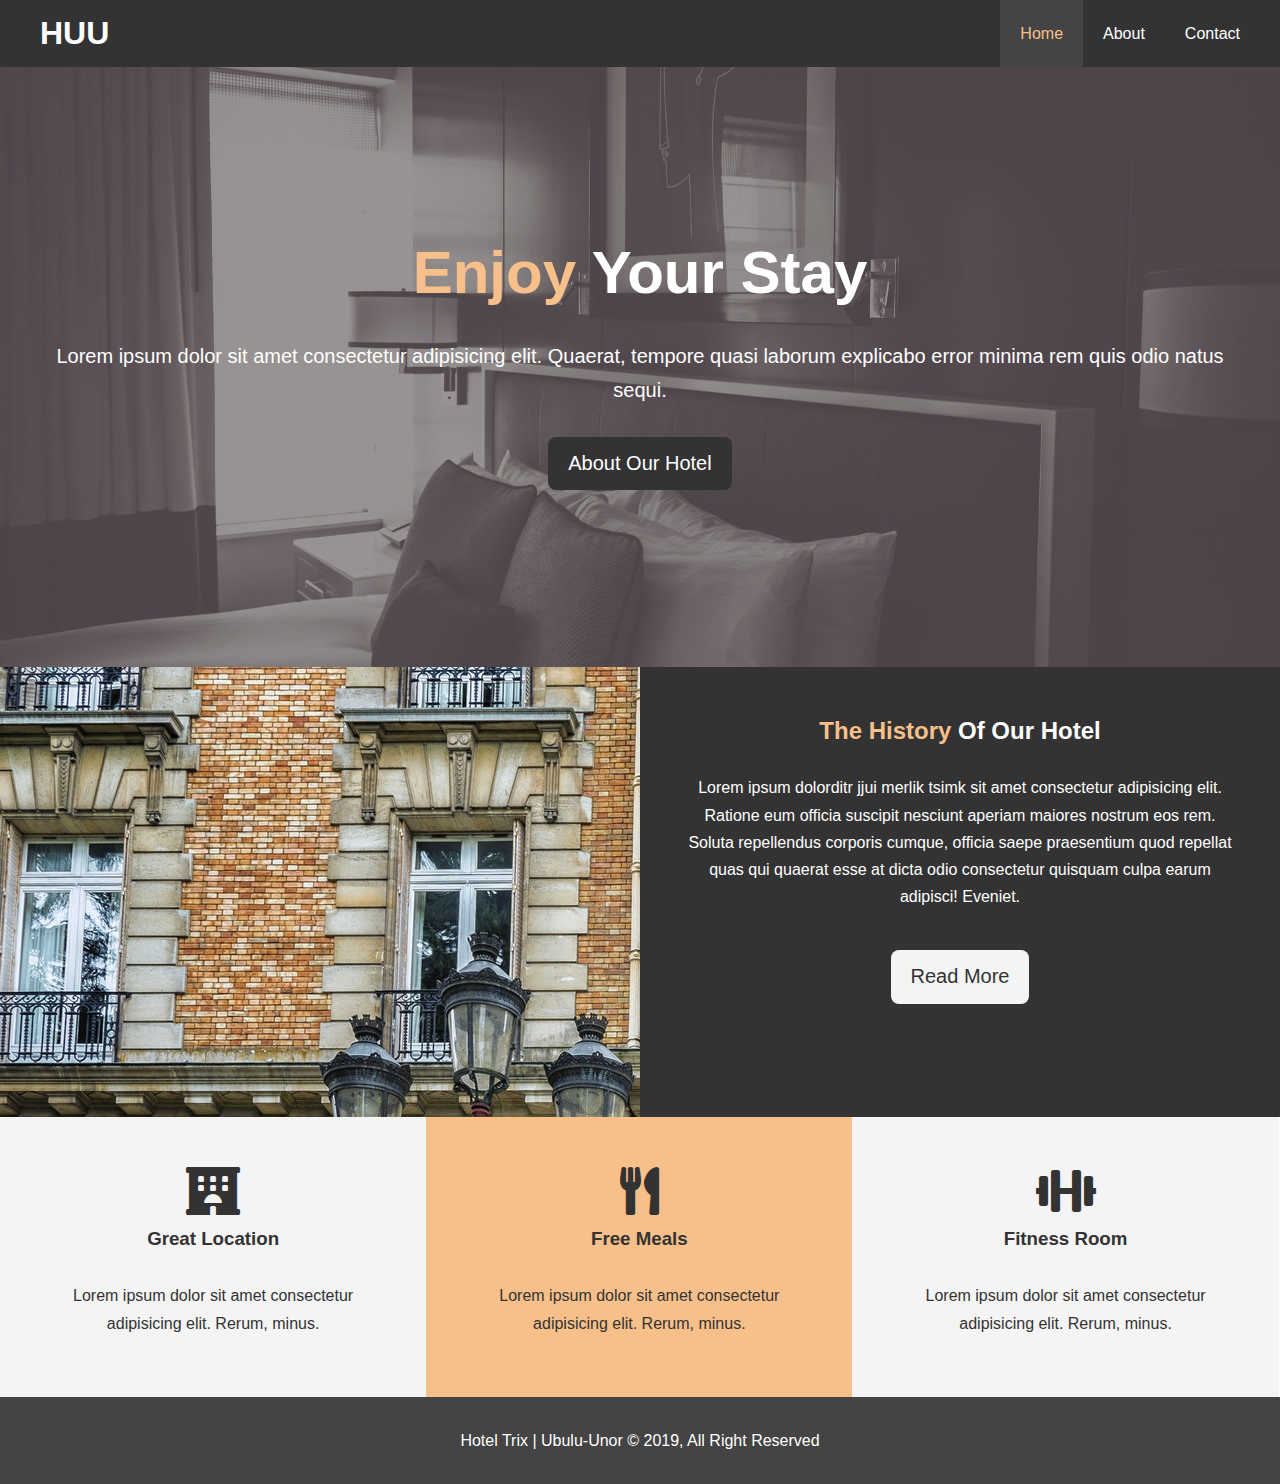
<file: Hotel Website/Index.html>
<!DOCTYPE html>
<html lang="en">
<head>
    <meta charset="UTF-8">
    <meta http-equiv="X-UA-Compatible" content="IE=edge">
    <meta name="viewport" content="width=device-width, initial-scale=1.0">
    <meta name="description" content="Welcome to most extraordinary hotel in Ubulu">
    <meta name="keywords" content="Hotel,Ogwash,Ubulu,Delta state">
    <link rel="stylesheet" href="./CSS/Style.css">
    <link rel="stylesheet" href="https://use.fontawesome.com/releases/v5.6.1/css/all.css">
    <link rel="stylesheet" media="screen and (max-width:768px)" href="./CSS/Mobile.css">
    <title>Hotel Trix | Welcome</title>
</head>
<body>
    <header>
        <nav id="navbar">
            <div class="container">
                <H1 class="logo"><a href="Index.html">HUU</a></H1>
                <ul>
                    <li><a class="current" href="Index.html">Home</a></li>
                    <li><a href="About.html">About</a></li>
                    <li><a href="Contact.html">Contact</a></li>
                </ul>
            </div>
        </nav>
        <div id="showcase">
            <div class="container">
                <div class="showcase-content">
                    <h1><span class="Primary-color"> Enjoy</span> Your Stay</h1>
                    <p class="lead">Lorem ipsum dolor sit amet consectetur adipisicing elit. Quaerat, tempore quasi laborum explicabo error minima rem quis odio natus sequi.</p>
                    <a class="btn" href="About.html">About Our Hotel</a>
                </div>
            </div>
        </div>
    </header>
    <section id="home-info" class="bg-dark">
        <div class="info-img"></div>
        <div class="info-content">
            <h2><span class="Primary-color">The History </span>Of Our Hotel</h2>
            <p>Lorem ipsum dolorditr jjui merlik tsimk sit amet consectetur adipisicing elit. Ratione eum officia suscipit nesciunt aperiam maiores nostrum eos rem. Soluta repellendus corporis cumque, officia saepe praesentium quod repellat quas qui quaerat esse at dicta odio consectetur quisquam culpa earum adipisci! Eveniet.</p>
            <a href="About.html" class="btn btn-light">Read More</a>
        </div>
    </section>
    <section id="features">
        <div class="box bg-light">
            <i class="fas fa-hotel fa-3x"></i>
            <h3>Great Location</h3>
            <p>Lorem ipsum dolor sit amet consectetur adipisicing elit. Rerum, minus.</p>
        </div>
        
        <div class="box bg-primary">
            <i class="fas fa-utensils fa-3x"></i>
            <h3>Free Meals</h3>
            <p>Lorem ipsum dolor sit amet consectetur adipisicing elit. Rerum, minus.</p>
        </div>
        
        <div class="box bg-light">
            <i class="fas fa-dumbbell fa-3x"></i>
            <h3>Fitness Room</h3>
            <p>Lorem ipsum dolor sit amet consectetur adipisicing elit. Rerum, minus.</p>
        </div>
    </section>
    <div class="clr"></div>
    <footer id="main-footer">
         <p>Hotel Trix | Ubulu-Unor &copy; 2019, All Right Reserved</p>
    </footer>
    
</body> 
</html>
</file>
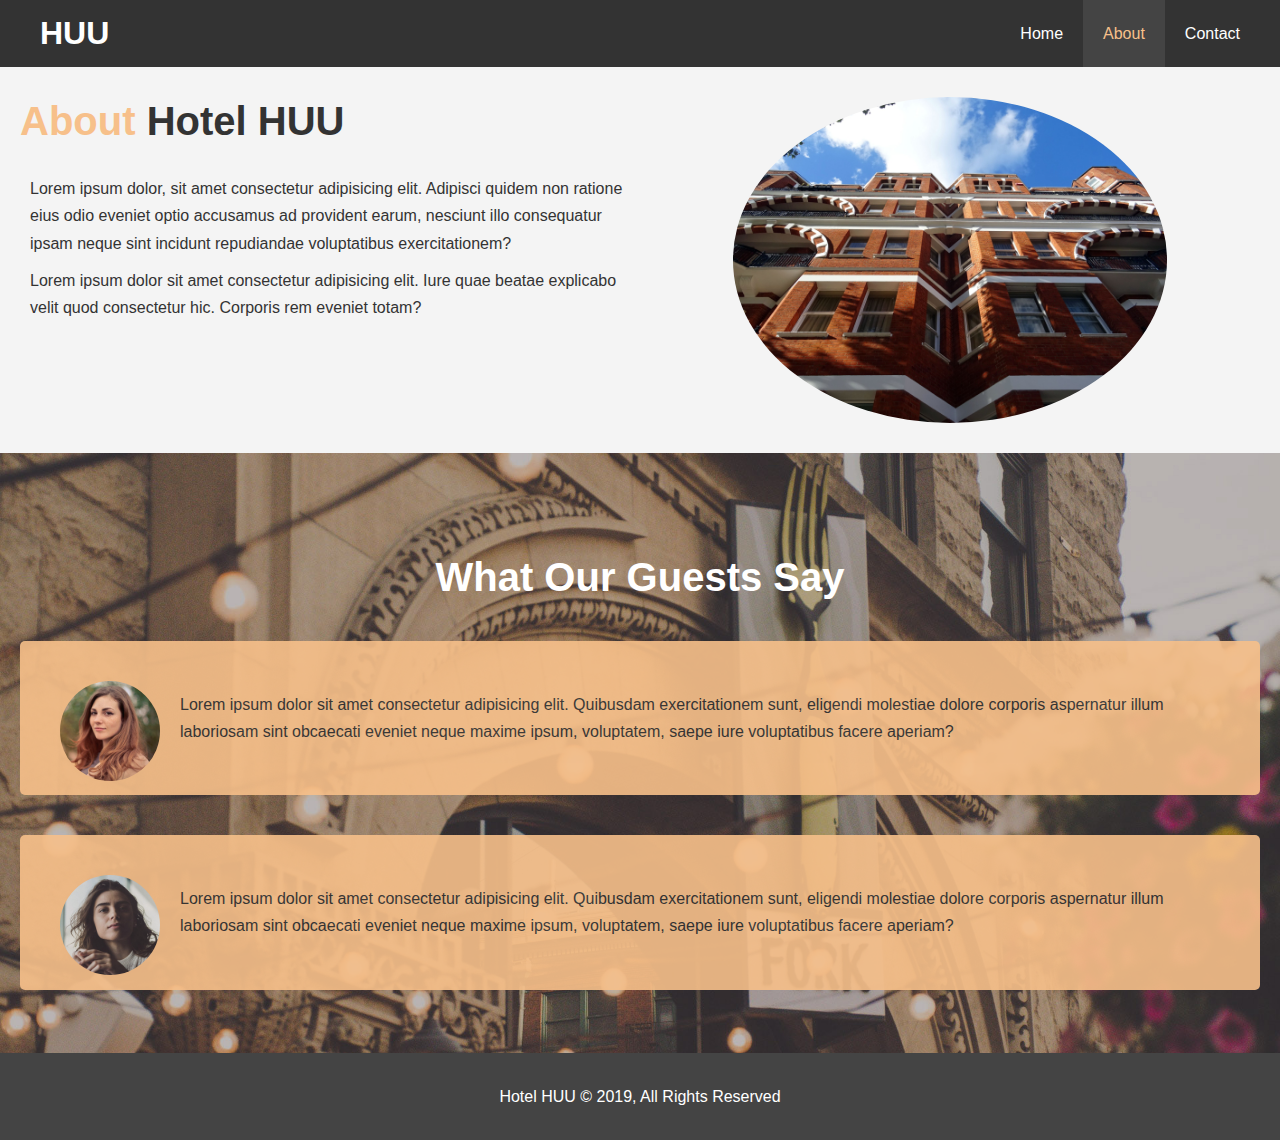
<file: Hotel Website/About.html>
<!DOCTYPE html>
<html lang="en">
<head>
    <meta charset="UTF-8">
    <meta http-equiv="X-UA-Compatible" content="IE=edge">
    <meta name="viewport" content="width=device-width, initial-scale=1.0">
    <meta name="description" content="Welcome to most extraordinary hotel in Ubulu">
    <meta name="keywords" content="Hotel,Ogwash,Ubulu,Delta state">
    <link rel="stylesheet" href="./CSS/Style.css">
    <link rel="stylesheet" media="screen and (max-width:768px)" href="./CSS/Mobile.css">
    <title>Hotel Ubulu-Unor | About</title>
</head>
<body>
    <header>
        <nav id="navbar">
            <div class="container">
                <H1 class="logo"><a href="Index.html">HUU</a></H1>
                <ul>
                    <li><a  href="Index.html">Home</a></li>
                    <li><a class="current" href="About.html">About</a></li>
                    <li><a href="Contact.html">Contact</a></li>
                </ul>
            </div>
        </nav>
    </header>

    <section id="about-info" class="bg-light py-3">
        <div class="container">
            <div class="info-left">
                <h1 class="l-heading" ><span class="Primary-color">About</span> Hotel HUU</h1>
                <p>Lorem ipsum dolor, sit amet consectetur adipisicing elit. Adipisci quidem non ratione eius odio eveniet optio accusamus ad provident earum, nesciunt illo consequatur ipsam neque sint incidunt repudiandae voluptatibus exercitationem?</p>
                <p>Lorem ipsum dolor sit amet consectetur adipisicing elit. Iure quae beatae explicabo velit quod consectetur hic. Corporis rem eveniet totam?</p>
            </div>
            <div class="info-right">
                <img src="./img/photo-2.jpg" alt="Hotel">
            </div>
        </div>
    </section>
    <div class="clr"></div>

    <section id="testimonials" class="py-3">
        <div class="container">
            <h2 class="l-heading">What Our Guests Say</h2>
            <div class="testimonial bg-primary">
                <img src="./img/person-1.jpg" alt="Guest 1">
                <p>Lorem ipsum dolor sit amet consectetur adipisicing elit. Quibusdam exercitationem sunt, eligendi molestiae dolore corporis aspernatur illum laboriosam sint obcaecati eveniet neque maxime ipsum, voluptatem, saepe iure voluptatibus facere aperiam?</p>
            </div>
            <div class="testimonial bg-primary">
                <img src="./img/person-2.jpg" alt="Guest 2">
                <p>Lorem ipsum dolor sit amet consectetur adipisicing elit. Quibusdam exercitationem sunt, eligendi molestiae dolore corporis aspernatur illum laboriosam sint obcaecati eveniet neque maxime ipsum, voluptatem, saepe iure voluptatibus facere aperiam?</p>
            </div>
        </div>
    </section>
    <footer id="main-footer">
         <p>Hotel HUU &copy; 2019, All Rights Reserved</p>
    </footer>
</body> 
</html>
</file>
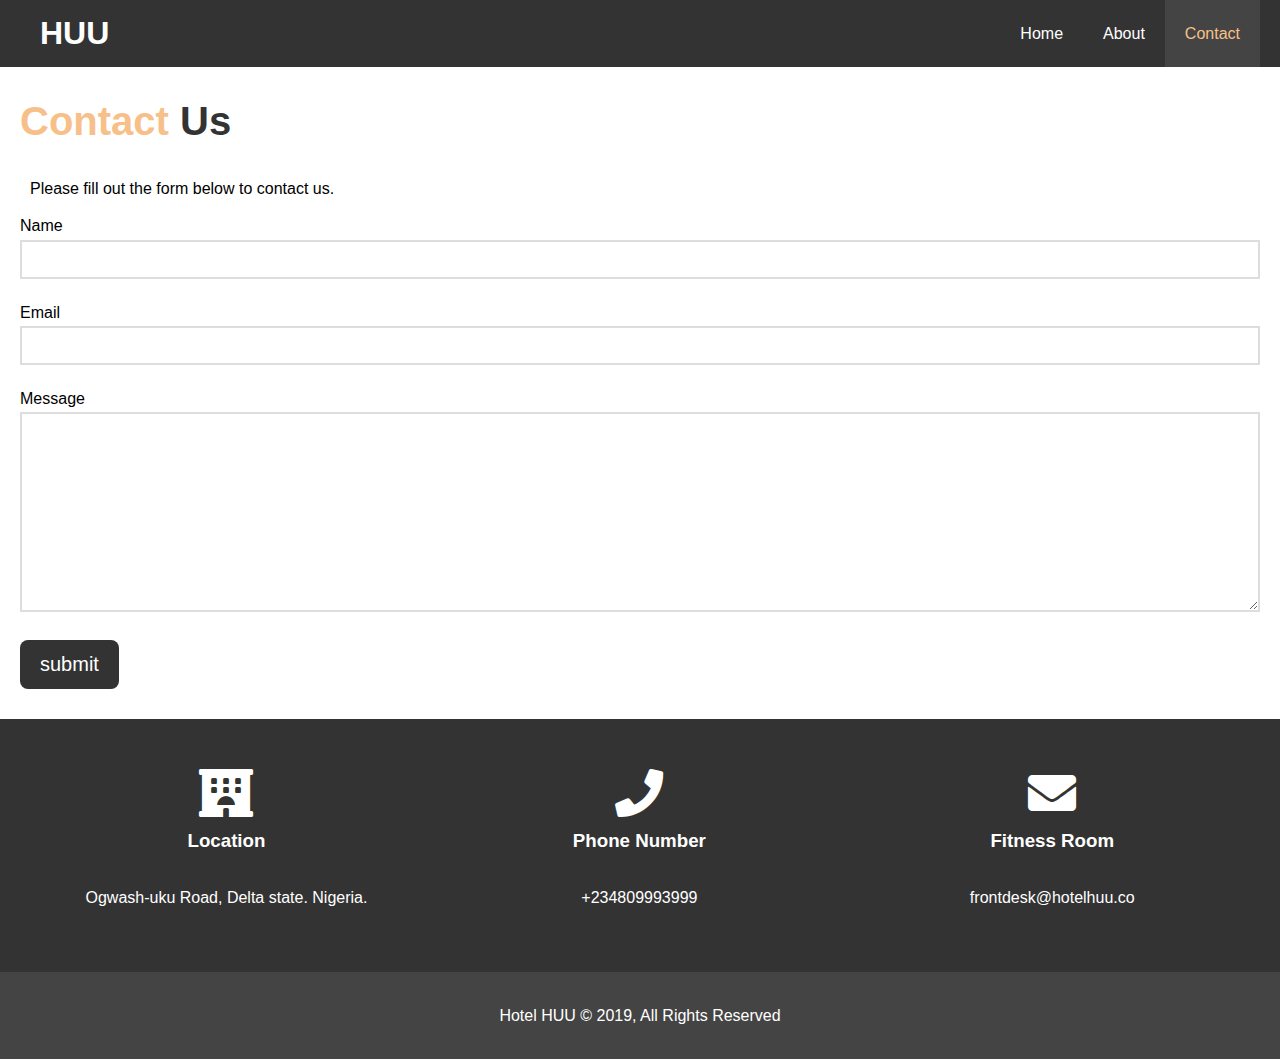
<file: Hotel Website/Contact.html>
<!DOCTYPE html>
<html lang="en">
<head>
    <meta charset="UTF-8">
    <meta http-equiv="X-UA-Compatible" content="IE=edge">
    <meta name="viewport" content="width=device-width, initial-scale=1.0">
    <meta name="description" content="Welcome to most extraordinary hotel in Ubulu">
    <meta name="keywords" content="Hotel,Ogwash,Ubulu,Delta state">
    <link rel="stylesheet" href="https://use.fontawesome.com/releases/v5.6.1/css/all.css">
    <link rel="stylesheet" href="./CSS/Style.css">
    <link rel="stylesheet" media="screen and (max-width:768px)" href="./CSS/Mobile.css">
    <title>Hotel Ubulu-Unor | Contact</title>
</head>
<body>
    <header>
        <nav id="navbar">
            <div class="container">
                <H1 class="logo"><a href="Index.html">HUU</a></H1>
                <ul>
                    <li><a  href="Index.html">Home</a></li>
                    <li><a href="About.html">About</a></li>
                    <li><a class="current" href="Contact.html">Contact</a></li>
                </ul>
            </div>
        </nav>
    </header>

    <section id="contact-form" class="py-3">
        <div class="container">
            <h1 class="l-heading"><span class="Primary-color">Contact</span> Us</h1>
            <p>Please fill out the form below to contact us. </p>
            <form action="process.php">
                <div class="form-group">
                    <label for="name">Name</label>
                    <input type="text" name="name" id="name">
                </div>
                <div class="form-group">
                    <label for="email">Email</label>
                    <input type="email" name="email" id="email">
                </div>
                <div class="form-group">
                    <label for="message">Message</label>
                    <textarea name="message" id="message" ></textarea>
                </div>
                <button class="btn" type="submit">submit</button>
            </form>
        </div>
    </section>

    <section id="contact-info" class="bg-dark">
        <div class="container">
            <div class="box">
                <i class="fas fa-hotel fa-3x"></i>
                <h3>Location</h3>
                <p>Ogwash-uku Road, Delta state. Nigeria.</p>
            </div>
            
            <div class="box bg-">
                <i class="fas fa-phone fa-3x"></i>
                <h3>Phone Number</h3>
                <p>+234809993999</p>
            </div>
            
            <div class="box ">
                <i class="fas fa-envelope fa-3x"></i>
                <h3>Fitness Room</h3>
                <p>frontdesk@hotelhuu.co</p>
            </div>
        </div>
    </section>

    <footer id="main-footer">
         <p>Hotel HUU &copy; 2019, All Rights Reserved</p>
    </footer>
</body> 
</html>
</file>
<file: Hotel Website/CSS/Mobile.css>
#navbar .logo{
    float: none;
    text-align: center;
}
#navbar ul,
#navbar ul li{
    float: none;
}
#navbar ul li a{
    border-bottom: 1px #444 dotted;
    padding:5px;
}
/* Showcase */
#showcase{
    height: 100%;
}
#showcase .showcase-content{
    padding: 70px 0 30px 0;
}

/* Home info */
#home-info{
    height: 500px;
}
#home-info .info-img{
    display: none;
}
#home-info .info-content{
    float: none;
    width: 100%;
}
/* Boxes */
.box{
    float: none;
    width: 100%;
}
/* About-Info Page */
#about-info .info-right,
#about-info .info-left{
    float: none;
    width: 100%;
}
#about-info .info-right{
    margin-top: 30px;
}
.l-heading{
    text-align: center;
}

/* Contact */
#contact-info .box{
    border-bottom: #444 dotted 1px;
}

@media (max-height:450px){
body{
    display: none;
}
}
</file>
<file: Hotel Website/CSS/Style.css>
/* Reset */
*{
    margin: 0;
    padding: 0;
    box-sizing: border-box;
}
/* Main Styling */
html,body{
    font-family: 'Segoe UI', Tahoma, Geneva, Verdana, sans-serif;
    line-height: 1.7em;
}

a{
    color: #333;
    text-decoration: none;
}
h1,h2,h3{
    padding-bottom: 20px;
    color:#fff ;
}
p{
    margin: 10px; 
}
/* Utility classes */
.container{
    margin: auto;
    max-width: 1440px;
    overflow: auto;
    padding: 0 20px;
}
.Primary-color{
    color: #f7c08a
}
.lead{
    font-size: 20px;
}
.btn{
    display: inline-block;
    background: #333;
    text-align: center;
    padding: 13px 20px;
    color: #fff;
    cursor: pointer;
    font-size: 20px;
    border: none;
    border-radius: 8px;
}
.btn:hover{
    color: #333;
    background-color: #f7c08a;
    font-weight: bold;
}
.btn-light {
    background: #f4f4f4;
    color: #333;
}
.bg-dark{
    background: #333;
    color: #fff;
}
.bg-light{
    background: #f4f4f4;
    color: #333;
}
.bg-primary {
    background: #f7c08a;
    color: #333;
}
.clr{
    clear: both;
}
.l-heading{
    font-size: 40px;
    color: #333;
    line-height: 1.2;
}
/* Padding */
.py-1{padding: 10px 0;}
.py-2{padding: 20px 0;}
.py-3{padding: 30px 0;}
/* Navbar */
#navbar{
    background: #333;
    color: white;
    overflow: auto;
}
#navbar a{
    color: #fff;
}
#navbar .logo{
    float: left;
    padding: 20px;
}
#navbar ul{
    float: right;
    list-style: none;
}
#navbar ul li{
    float: left;
}
#navbar ul li a{
    display: block;
    text-align: center;
    padding: 20px;
} 
#navbar ul li a:hover,
#navbar ul li a.current{
    background: #444;
    color: #f7c08a;
}
/* Style for showcase */
#showcase{
    background: url("../img/showcase.jpg") no-repeat center /cover;
    height: 600px;
}
#showcase .showcase-content{
    color: #fff;
    text-align: center;
    padding-top: 170px;
}
#showcase .showcase-content h1{
    font-size: 60px;
    line-height: 1.2em;
}
#showcase .showcase-content p{
    padding-bottom: 20px;
    line-height: 1.7em;
}

/* Section Styling */
#home-info{
    height: 450px;
}
#home-info .info-img{
    float: left;
    background: url("../img/photo-1.jpg") no-repeat;
    min-height: 100%;
    width: 50%;
}
#home-info .info-content{
    float: right;
    width: 50%;
    min-height: 100%;
    color: #fff;
    text-align: center;
    padding: 50px 30px;
    overflow: hidden;
}
#home-info .info-content p{
    padding-bottom: 30px;
}
/* Features section */
.box{
    float: left;
    width: 33.3%;
    padding: 50px;
    text-align: center;
}
.box i{
    margin-bottom: 10px;
}
#features h3{
    color: #333;
}

/* About-Info page */
#about-info .info-right{
    float:right;
    width: 50%;
    min-height: 100%;
}
#about-info .info-right img{
    display: block;
    margin: auto;
    width:70%;
    border-radius: 50%;
}
#about-info .info-left{
    float: left;
    width: 50%;
    min-height: 100%;
}

/* Testimonials */
#testimonials{
    height: 600px;
    background: url("../img/test-bg.jpg") no-repeat center center/cover ;
    padding-top: 100px;
}
#testimonials  h2{
    color: #fff;
    text-align: center;
    padding-bottom: 40px;
}
#testimonials .testimonial{
    padding: 40px;
    margin-bottom: 40px;
    border-radius: 5px;
    opacity: 0.9;
}
#testimonials .testimonial img{
    width: 100px;
    float:left;
    margin-right: 20px;
    border-radius: 50%;
}

/* Contact form */
#contact-form .form-group{
    margin-bottom: 20px;
}
#contact-form .label{
    display: block;
    margin-bottom: 5px;
}
#contact-form input,
#contact-form textarea{
    width: 100%;
    padding: 10px;
    border: 2px #ddd solid;
}
#contact-form textarea{
    height: 200px;
} 
#contact-form input:focus,
#contact-form textarea:focus{
    outline: none;
    border-color: #f7c08a;
}

/* Footer */
#main-footer{
    text-align: center;
    background: #444;
    color:#fff;
    padding: 20px;   
}
</file>
